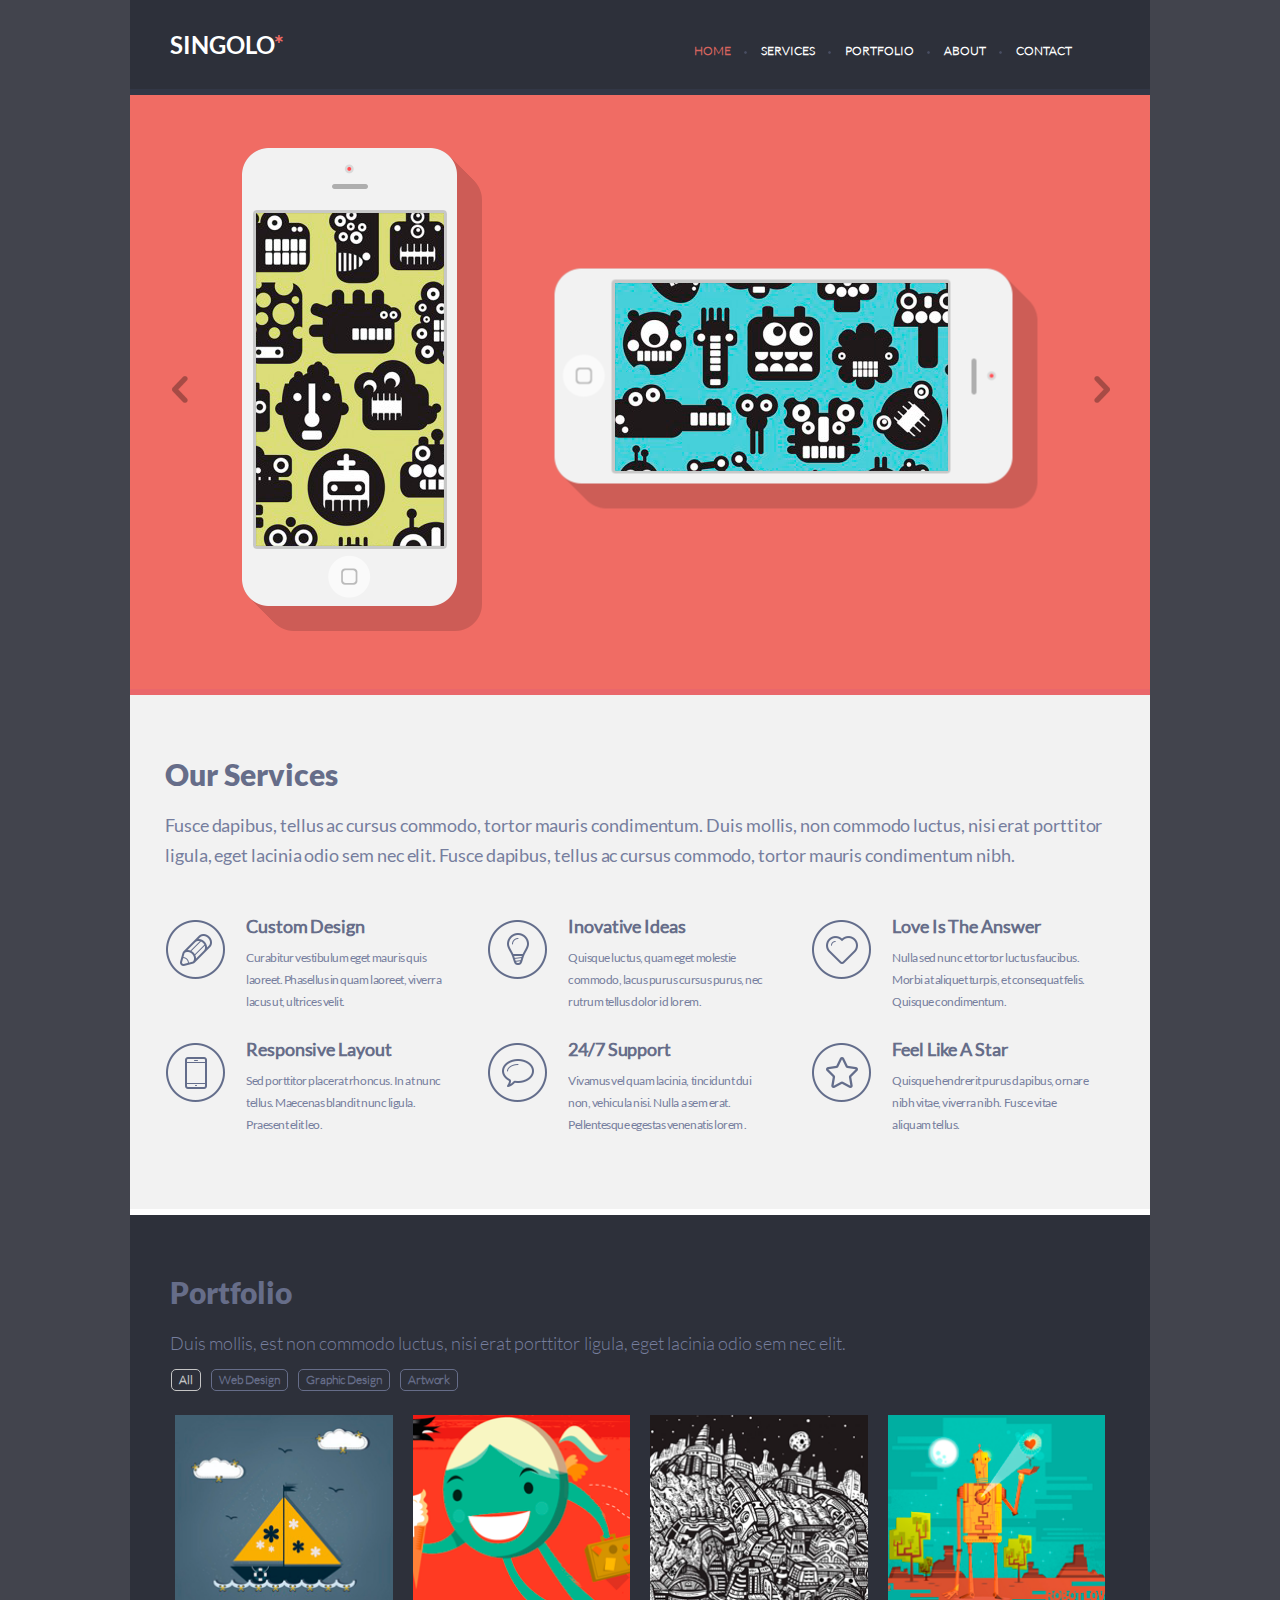
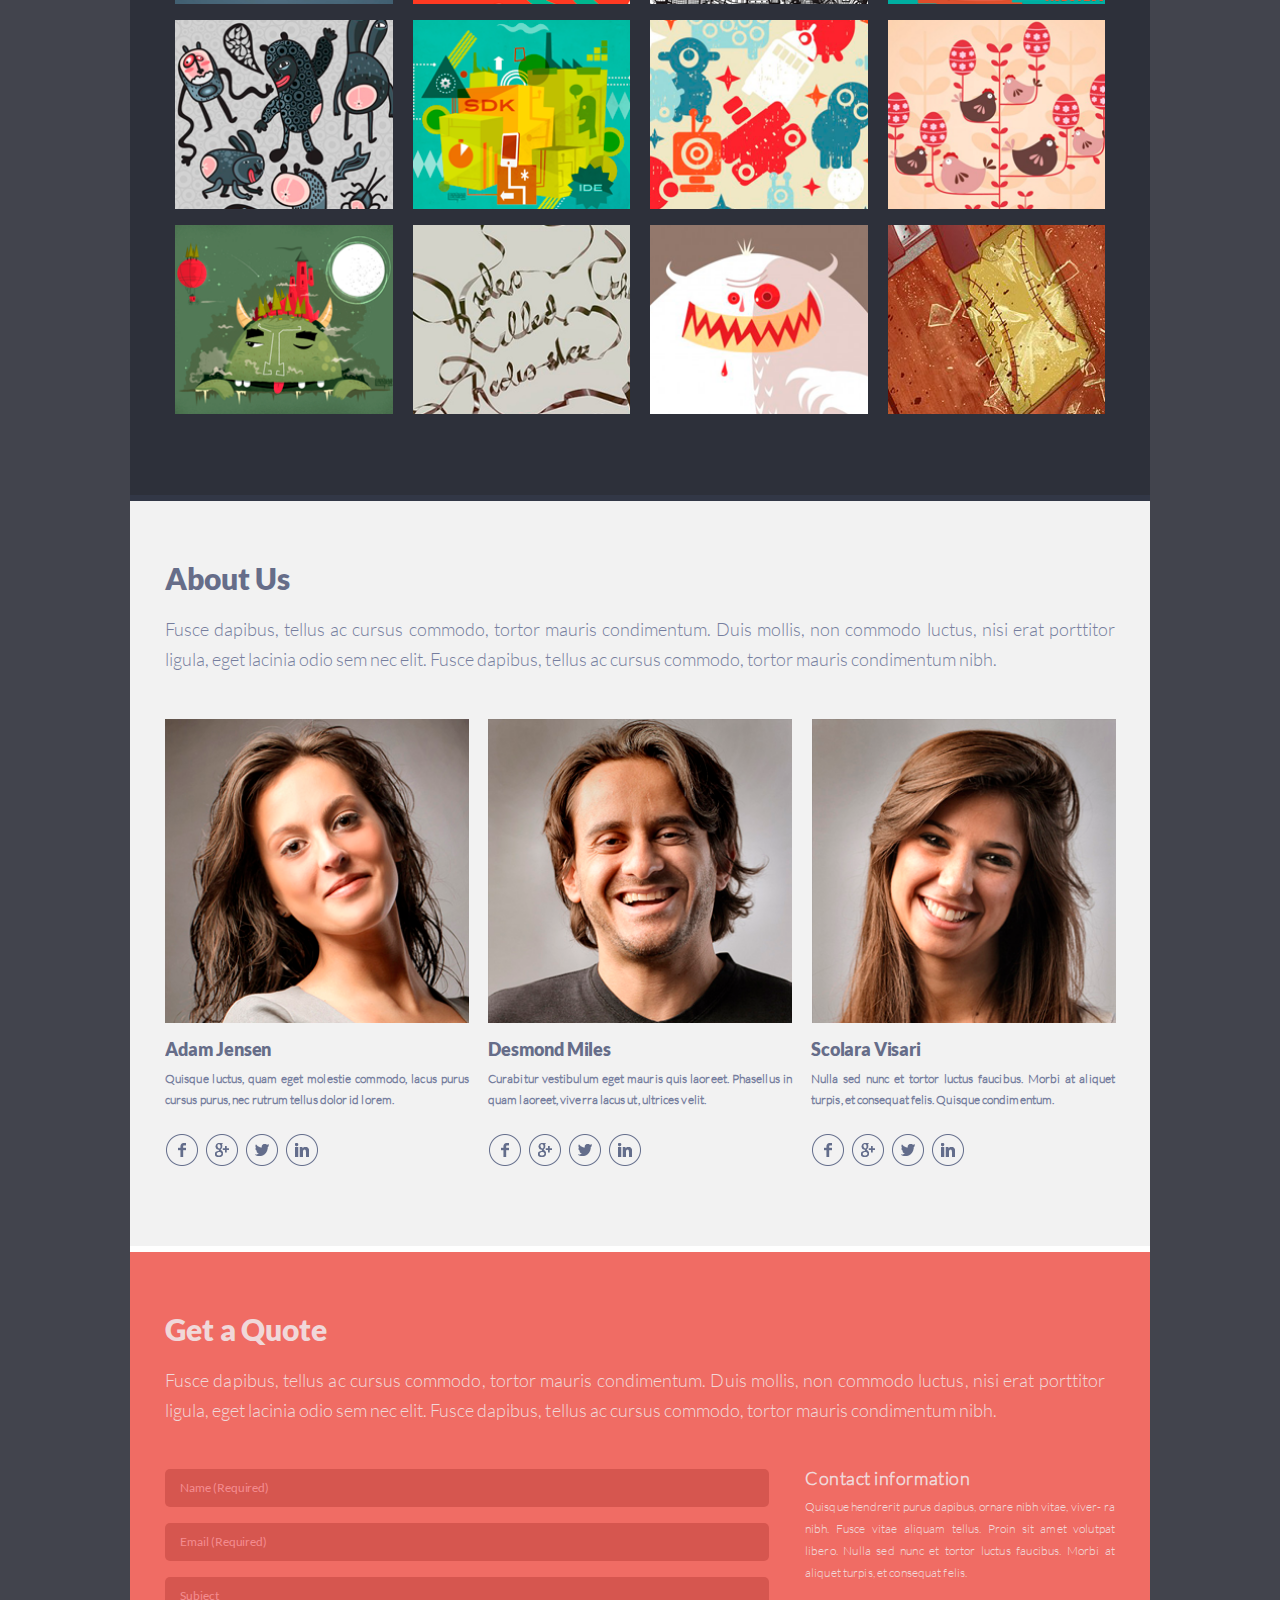
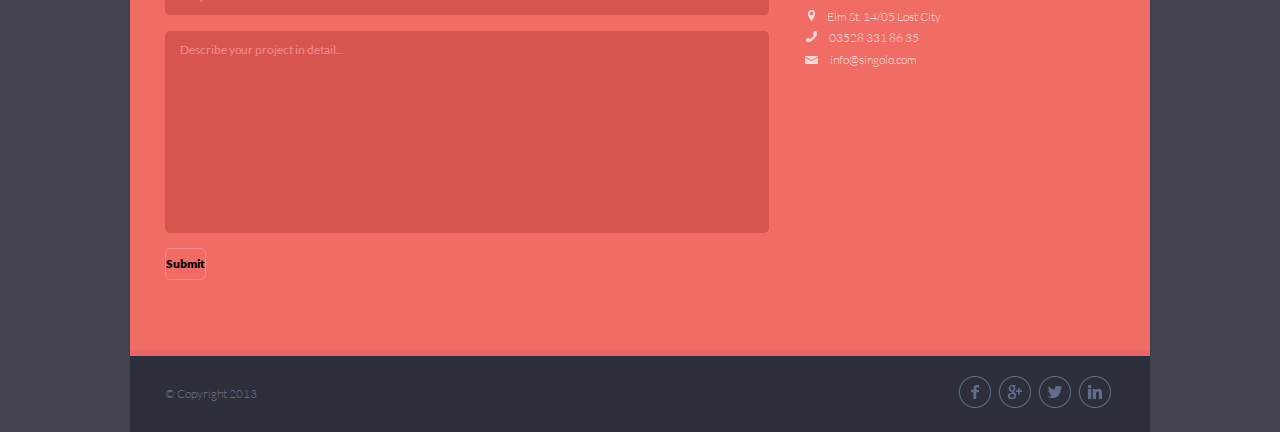
<file: index.html>
<!DOCTYPE html>
<html lang="en">

<head>
    <meta charset="UTF-8">
    <meta name="viewport" content="width=device-width, initial-scale=1.0">
    <link href="style.css" rel="stylesheet">
    <title>SINGOLO</title>
</head>
<!-- SINGOLO 1 -->

<body>
    <div id="home"></div>
    <div class="wrapper">
        <header class="header_first" id="myHeader">
            <div class="container">
                <div class="header_content_first">
                   
                    <div class="logo">
                        <h1>SINGOLO</h1>
                    </div>

                        <div class="menu" id="menu">
                            <ul>
                            <li><img class="ham" id="ham" src="assets/ham.svg" alt=""></li>
                            <li class="menu_element"><a class="point active" href="#home">HOME</a></li>
                            <li class="menu_element"><a class="point" href="#services">SERVICES</a></li>
                            <li class="menu_element"><a class="point" href="#portfolio">PORTFOLIO</a></li>
                            <li class="menu_element"><a class="point" href="#about">ABOUT</a></li>
                            <li class="menu_element"><a class="point" href="#contact">CONTACT</a></li>
                             </ul>
                        </div>
                </div>
            </div>
        </header>
        <div class="carousel">
            
            <img class="arrow_back" id="arrowLeft" src="assets/chev.png" alt="стрелка назад" width="16" height="27">
            <img class="arrow_forward" id="arrowRight" src="assets/chev.png" alt="стрелка вперед" width="16"
                height="27">
            <div class="items-container">
                <div class="item activ">
                    <img class="iphone_shadow_vertical" src="assets/shadow.png"
                        alt="тень от телефона лежащего вертикально" width="240" height="483">
                    <img class="iphone_container_vertical" id="vertical_phone" src="assets/iphone_vertical.png"
                        alt="телефон на боку" width="215" height="458">
                    <img class="iphone_image_vertical" id="vertical" src="assets/img_verical.png"
                        alt="картинка для вертикального положения телефона" width="188" height="333">
                    <img class="iphone_container_horizontal" id="horizontal_phone" src="assets/iphone_vertical.png"
                        alt="телефон на боку" width="215" height="458">
                    <img class="iphone_shadow_horizontal" src="assets/shadow.png"
                        alt="тень от телефона лежащего горизонтально" width="240" height="483">
                    <img class="iphone_image_horizontal" id="horizontal" src="assets/img_horizonal.png"
                        alt="картинка для горизонтального положения телефона" width="333" height="188">
                </div>
                <div class="item"><img src="assets/slider.jpg" alt="второй слайдер" max-width="1020" max-height="600"></div>
            </div>

        </div>
        
        <div class="Our_Services_block" >
            <div class="services"  >Our Services</div>
            <div class="services_info"  >Fusce dapibus, tellus ac cursus commodo, tortor mauris condimentum. Duis
                mollis, non commodo luctus, nisi erat porttitor ligula,
                eget lacinia odio sem nec elit. Fusce dapibus, tellus ac cursus commodo, tortor mauris condimentum
                nibh.
            </div>
            <div class="grid_table">
                <div class="design">
                    <div class="table_img"><img src="assets/pen.png" alt="Ручка"></div>
                    <div class="table_text">
                        <h2>Custom Design</h2>
                        <p>Curabitur vestibulum eget mauris quis laoreet. Phasellus in quam laoreet, viverra lacus
                            ut, ultrices velit.</p>
                    </div>
                </div>
                <div class="inovative">
                    <div class="table_img_center" ><img src="assets/bulb.png" alt="Лампа"></div>
                    <div class="table_text">
                        <h2>Inovative Ideas</h2>
                        <p>Quisque luctus, quam eget molestie commodo, lacus purus cursus purus, nec rutrum tellus
                            dolor id lorem.</p>
                    </div>
                </div>
                <div class="love">
                    <div class="table_img"><img src="assets/heart.png" alt="Сердце"></div>
                    <div class="table_text">
                        <h2>Love Is The Answer</h2>
                        <p>Nulla sed nunc et tortor luctus faucibus. Morbi at aliquet turpis, et consequat felis.
                            Quisque condimentum.</p>
                    </div>
                </div>
                <div class="responsive">
                    <div class="table_img"><img src="assets/phone.png" alt="Телефон"></div>
                    <div class="table_text">
                        <h2>Responsive Layout</h2>
                        <p>Sed porttitor placerat rhoncus. In at nunc tellus. Maecenas blandit nunc ligula. Praesent
                            elit leo.</p>
                    </div>
                </div>
                <div class="all_day">
                    <div class="table_img_center"><img src="assets/bubble.png" alt="Пузырь"></div>
                    <div class="table_text">
                        <h2 >24/7 Support</h2>
                        <p id="services">Vivamus vel quam lacinia, tincidunt dui non, vehicula nisi. Nulla a sem erat.
                            Pellentesque egestas venenatis lorem .</p>
                    </div>
                </div>
                <div class="feel">
                    <div class="table_img" ><img src="assets/star.png" alt="Звезда"></div>
                    <div class="table_text">
                        <h2>Feel Like A Star</h2>
                        <p>Quisque hendrerit purus dapibus, ornare nibh vitae, viverra nibh. Fusce vitae aliquam
                            tellus.</p>
                    </div>
                </div>
            </div>
            
        </div>
        <!-- SINGOLO 2 -->
        <div class="wrapper">
            <header class="header_second">
                <div class="container">
                    <div class="portfolio">
                        <h1 >Portfolio</h1>
                        <p>Duis mollis, est non commodo luctus, nisi erat porttitor ligula, eget lacinia odio sem
                            nec elit.</p>
                        <div class="buttons" id="buttons">
                            <span class="button_tag">All</span>
                            <span class="button_tag">Web Design</span>
                            <span class="button_tag">Graphic Design</span>
                            <span class="button_tag">Artwork</span>
                        </div><div id="portfolio" class="centered"></div>
                        <div class="grid_img_table" id="pictures">
                            <div class="grid_elem pic_1"><img class="image" src="assets/ship.png" alt="корабль"></div>
                            <div class="grid_elem pic_2" ><img class="image" src="assets/cute_girl.png"
                                    alt="милая девушка"></div>
                            <div class="grid_elem pic_3" ><img class="image" src="assets/city.png" alt="город"></div>
                            <div class="grid_elem pic_4"><img class="image" src="assets/robot.png" alt="робот"></div>
                            <div class="grid_elem pic_5"><img class="image" src="assets/butt_ons.png" alt="красненькие">
                            </div>
                            <div class="grid_elem pic_6" ><img class="image" src="assets/sdk.png" alt="сдк"></div>
                            <div class="grid_elem pic_7"><img class="image" src="assets/space.png" alt="космос"></div>
                            <div class="grid_elem pic_8" ><img class="image" src="assets/chiks.png" alt="куры"></div>
                            <div class="grid_elem pic_9" ><img class="image" src="assets/dino.png" alt="динозавр"></div>
                            <div class="grid_elem pic_10"><img class="image" src="assets/tape.png" alt="плёнка"></div>
                            <div class="grid_elem pic_11"><img class="image" src="assets/monster.png"
                                    alt="монстр брррр"></div>
                            <div class="grid_elem pic_12"><img class="image" src="assets/amp_meter.png"
                                    alt="какой то изм прибор">
                            </div>

                        </div>
                    </div>
                </div>
            </header>

            <div class="about_us" id="about">
                <div class="about_us_text">
                    <h2>About Us</h2>
                    <p>Fusce dapibus, tellus ac cursus commodo, tortor mauris condimentum. Duis mollis, non commodo
                        luctus, nisi erat porttitor ligula, eget lacinia odio sem nec elit. Fusce dapibus, tellus ac
                        cursus commodo, tortor mauris condimentum nibh.</p>
                    <div class="grid_faces_table">
                        <div class="grid_elem">
                            <div>
                                <img class="image" src="assets/Adam.png" alt="Жизнерадостная Адам">
                            </div>
                            <div>
                                <h3>Adam Jensen</h3>
                                <p>Quisque luctus, quam eget molestie commodo, lacus purus cursus purus, nec rutrum
                                    tellus dolor id lorem.</p>
                            </div>
                            <div class="social_img">
                                <img src="assets/facebook.png" alt="фейсбук">
                                <img src="assets/google.png" alt="гугл">
                                <img src="assets/twitter.png" alt="твиттер">
                                <img src="assets/linkedIn.png" alt="линкедин">
                            </div>
                        </div>
                        <div class="grid_elem">
                            <div class="photo_two">
                                <img class="image" src="assets/Desmond.png" alt="Обаятельный Десмонд">
                            </div>
                            <div>
                                <h3>Desmond Miles</h3>
                                <p>Curabitur vestibulum eget mauris quis laoreet. Phasellus in quam laoreet, viverra
                                    lacus ut, ultrices velit.</p>
                            </div>
                            <div class="social_img">
                                <img src="assets/facebook.png" alt="фейсбук">
                                <img src="assets/google.png" alt="гугл">
                                <img src="assets/twitter.png" alt="твиттер">
                                <img src="assets/linkedIn.png" alt="линкедин">
                            </div>
                        </div>
                        <div class="grid_elem">
                            <div class="photo">
                                <img class="image" src="assets/Scolara.png" alt="Сколара с трудным именем">
                            </div>
                            <div>
                                <h3>Scolara Visari</h3>
                                <p>Nulla sed nunc et tortor luctus faucibus. Morbi at aliquet turpis, et consequat
                                    felis. Quisque condimentum.</p>
                            </div>
                            <div class="social_img">
                                <img src="assets/facebook.png" alt="фейсбук">
                                <img src="assets/google.png" alt="гугл">
                                <img src="assets/twitter.png" alt="твиттер">
                                <img src="assets/linkedIn.png" alt="линкедин">
                            </div>
                        </div>
                    </div>
                </div>
            </div>

        </div>
        <!-- SINGOLO 3 -->
        <div class="container_third">
            <div class="Get_a_Quote ">
                <div class="upper_quote">
                    <h1>Get a Quote</h1>
                    <p>Fusce dapibus, tellus ac cursus commodo, tortor mauris condimentum. Duis mollis, non
                        commodo luctus,
                        nisi erat porttitor ligula, eget lacinia odio sem nec elit. Fusce dapibus, tellus ac
                        cursus commodo,
                        tortor mauris condimentum nibh.</p>
                </div>
                <div class="quote_wrap">
                    <div class="quote">
                        <form id="quote_form">
                            <input type="text" placeholder="Name (Required)" name="author" id="author"
                                pattern="[a-zA-Z]+" required size="25" />
                            <input type="email" placeholder="Email (Required)" name="email" id="email" size="25" />

                            <input type="text" placeholder="Subject" name="subject" id="subject" size="25" />

                            <textarea rows="10" cols="45" placeholder="Describe your project in detail..."
                                id="text_area" name="textarea"></textarea>
                            <input type="submit" value="Submit" id="submit">
                        </form>
                    </div>
                    <div class="contact_info">
                        <h2>Contact information</h2>
                        <p>Quisque hendrerit purus dapibus, ornare nibh vitae, viver- ra nibh. Fusce vitae
                            aliquam tellus. Proin sit amet volutpat libero. Nulla sed nunc et tortor luctus
                            faucibus. Morbi at aliquet turpis, et consequat felis.</p>
                        <ul class="contact_data">
                            <li class="place" id="contact"><span>Elm St. 14/05 Lost City</span></li>
                            <li class="phone"><a href="tel:035283318635">03528 331 86 35</a></li>
                            <li class="mail"><a href="mailto:info@singolo.com">info@singolo.com</a></li>
                        </ul>
                    </div>
                    <div id="message-block" class="hidden">
                        <div id="message" class="hidden">
                            <p>Text: <span id="result"></span></p>
                            <br>
                            <button id='close-btn'>OK</button>
                        </div>
                    </div>
                </div>


            </div>
            <footer class="footer">
                <div class="copy">
                    <p> &copy; Copyright 2013</p>
                </div>

                <div class="social_img_footer">
                    <img src="assets/facebook.png" alt="фейсбук">
                    <img src="assets/google.png" alt="гугл">
                    <img src="assets/twitter.png" alt="твиттер">
                    <img src="assets/linkedIn.png" alt="линкедин">
                </div>
            </footer>

        </div>
        <script defer src="script.js"></script>
        <script defer src="menu.js"></script>
</body>

</html>
</file>
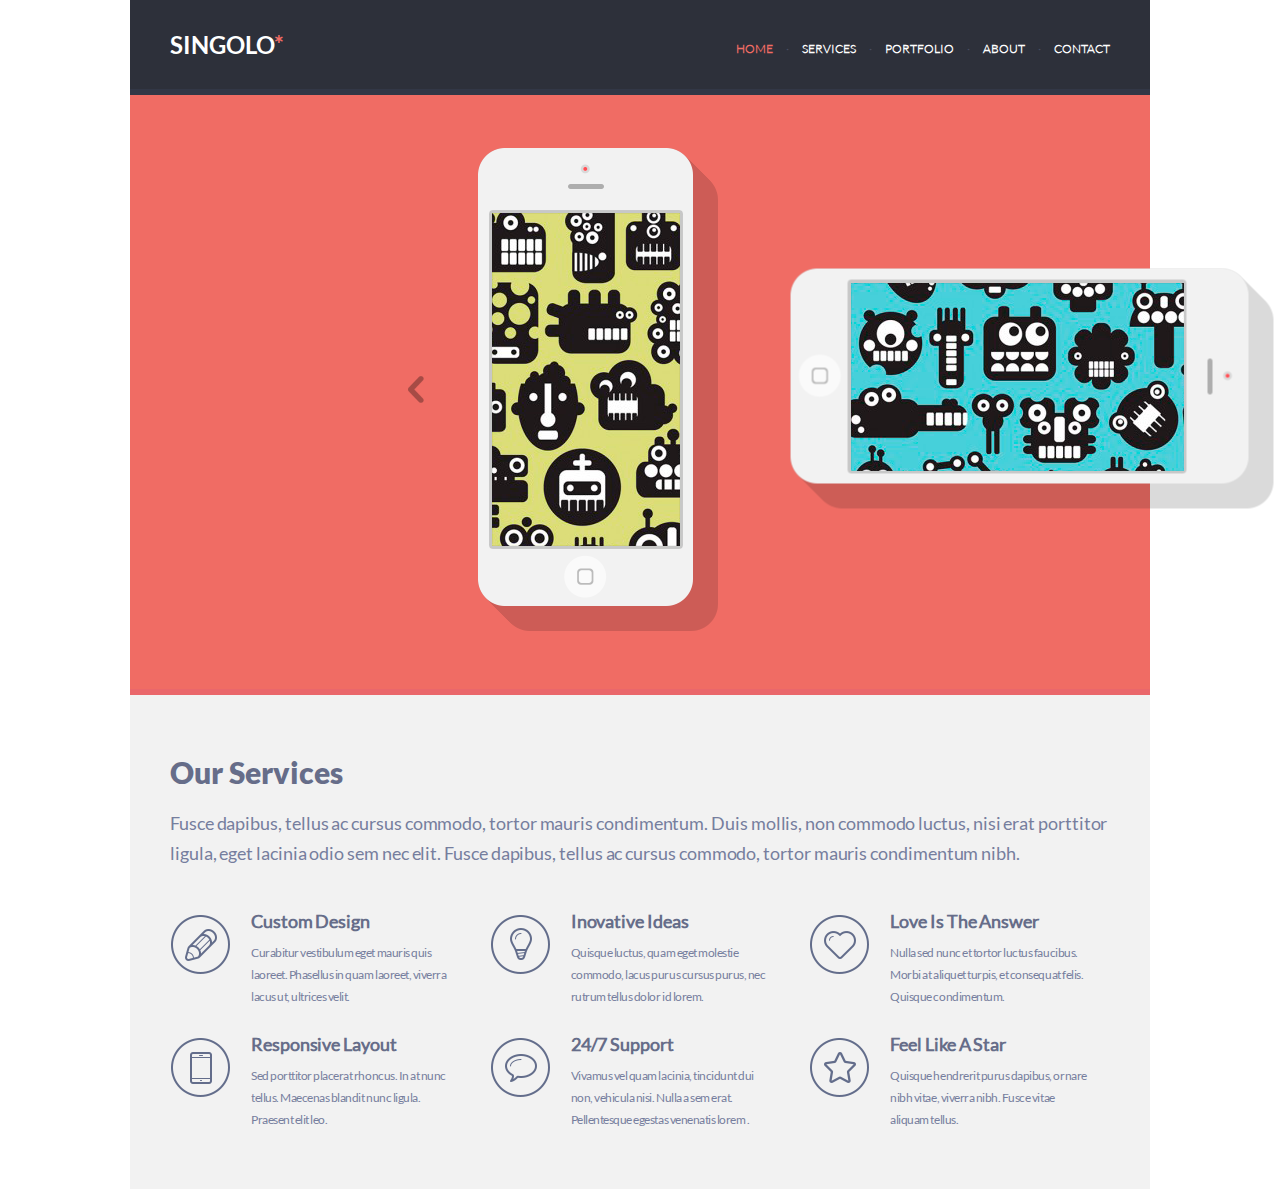
<file: singolo1.html>
<!DOCTYPE html>
<html lang="en">
<head>
    <meta charset="UTF-8">
    <meta name="viewport" content="width=device-width, initial-scale=1.0">
    <link href="singolo1.css" rel="stylesheet">
    <title>Document</title>
   </head>
<body><div class="wrapper">
    <header class="header">
        <div class="container">
            <div class="header_content">
                <div class="logo"><h1>SINGOLO</h1></div>
               
                    <ul class="inline_table_menu"> 
                    <li class="menu_element">HOME</li>
                    <li class="divider">·</li>
                    <li class="menu_element">SERVICES</li>
                    <li class="divider">·</li>
                    <li class="menu_element">PORTFOLIO</li>
                    <li class="divider">·</li>
                    <li class="menu_element">ABOUT</li>
                    <li class="divider">·</li>
                    <li class="menu_element">CONTACT</li>
                </ul>
            </div>
        </div>
    </header>
    <div class="slider_block"> 
        <img class="arrow_back" src="assets/chev.png" alt="стрелка назад" width="16" height="27">
        <img class="iphone_shadow_vertical" src="assets/shadow.png" alt="тень от телефона лежащего вертикально" width="240" height="483">
        <img class="iphone_container_vertical" src="assets/iphone_vertical.png" alt="телефон на боку" width="215" height="458">
        <img class="iphone_image_vertical" src="assets/img_verical.png" alt="картинка для вертикального положения телефона" width="188" height="333">
        <img class="iphone_container_horizontal" src="assets/iphone_vertical.png" alt="телефон на боку" width="215" height="458">
        <img class="iphone_shadow_horizontal" src="assets/shadow.png" alt="тень от телефона лежащего горизонтально" width="240" height="483">
        <img class="iphone_image_horizontal" src="assets/img_horizonal.png" alt="картинка для горизонтального положения телефона" width="333" height="188">
        <img class="arrow_forward" src="assets/chev.png" alt="стрелка вперед" width="16" height="27">
    </div>
    <div class="Our_Services_block">    
        <div class="services_container"> 
             <div class="services">Our Services</div>
             <div class="services_info">Fusce dapibus, tellus ac cursus commodo, tortor mauris condimentum. Duis mollis, non commodo luctus, nisi erat porttitor ligula, 
                 eget lacinia odio sem nec elit. Fusce dapibus, tellus ac cursus commodo, tortor mauris condimentum nibh.
            </div>
             <div class="grid_table"> 
                 <div class="design">
                   <div class="table_img"><img src="assets/pen.png" alt="карандаш"></div>   
                     <div class="table_text"> <h2>Custom Design</h2>
                    <p>Curabitur vestibulum eget mauris quis laoreet. Phasellus in quam laoreet, viverra lacus ut, ultrices velit.</p></div>
                 </div>  
                 <div class="inovative">   
                      <div class="table_img"><img src="assets/bulb.png" alt="карандаш"></div>   
                        <div class="table_text"> <h2>Inovative Ideas</h2>
                            <p>Quisque luctus, quam eget molestie commodo, lacus purus cursus purus, nec rutrum tellus dolor id lorem.</p></div>
                </div> 
                 <div class="love"><div class="table_img"><img src="assets/heart.png" alt="карандаш"></div>   
                    <div class="table_text"> <h2>Love Is The Answer</h2>
                    <p>Nulla sed nunc et tortor luctus faucibus. Morbi at aliquet turpis, et consequat felis. Quisque condimentum.</p></div>
               </div> 
                 <div class="responsive"><div class="table_img"><img src="assets/phone.png" alt="карандаш"></div>   
                        <div class="table_text"> <h2>Responsive Layout</h2>
                        <p>Sed porttitor placerat rhoncus. In at nunc tellus. Maecenas blandit nunc ligula. Praesent elit leo.</p></div>
                </div>         
                 <div class="all_day"><div class="table_img"><img src="assets/bubble.png" alt="карандаш"></div>   
                         <div class="table_text"> <h2>24/7 Support</h2>
                         <p>Vivamus vel quam lacinia, tincidunt dui non, vehicula nisi. Nulla a sem erat. Pellentesque egestas venenatis lorem .</p></div>
                </div> 
                 <div class="feel"><div class="table_img"><img src="assets/star.png" alt="карандаш"></div>   
                            <div class="table_text"> <h2>Feel Like A Star</h2>
                             <p>Quisque hendrerit purus dapibus, ornare nibh vitae, viverra nibh. Fusce vitae aliquam tellus.</p></div>
                            </div> 





             </div>
        </div>
    </div>  
    <footer>
                    
    </footer>
</div> 
</body>
</html>
</file>
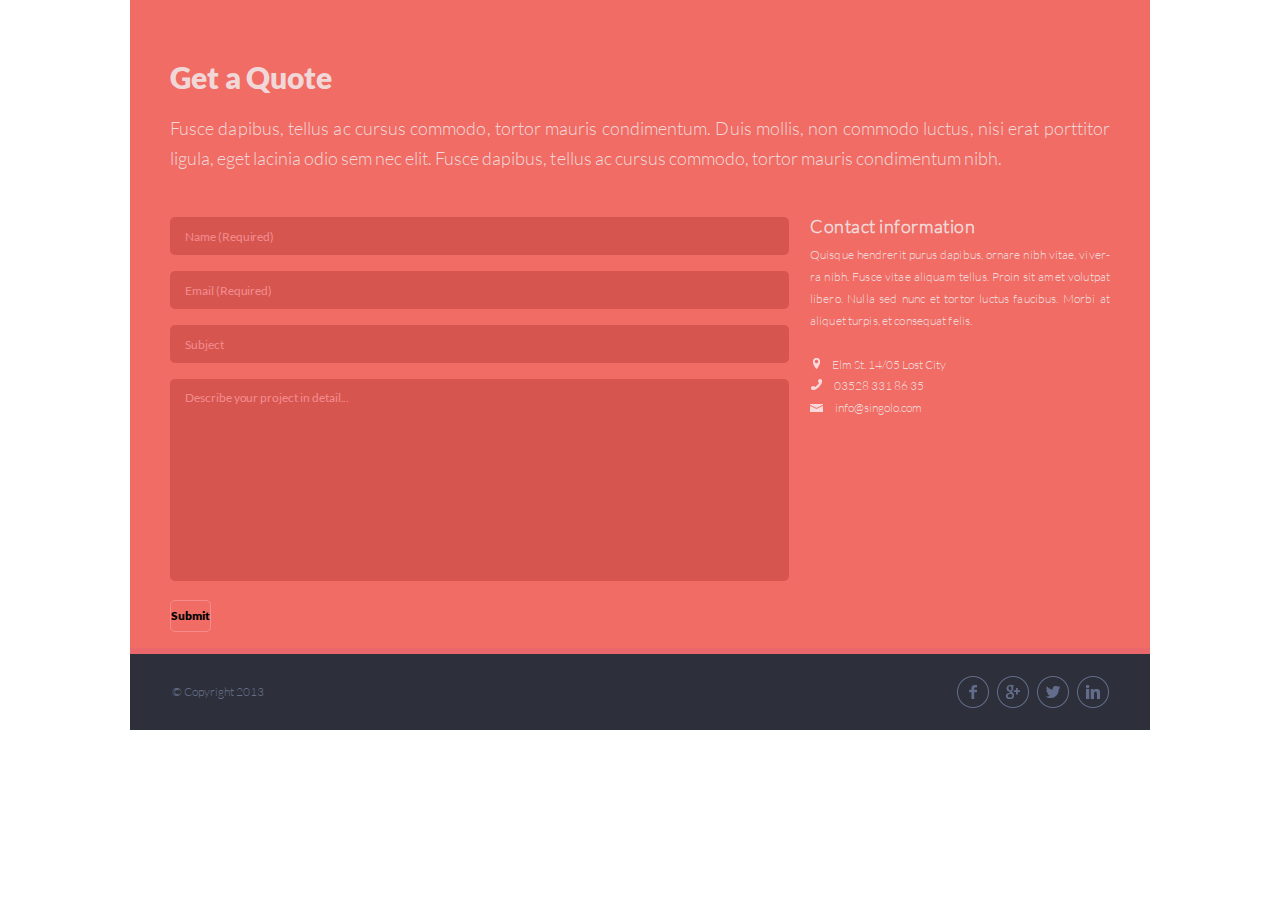
<file: singolo3.html>
<!DOCTYPE html>
<html lang="en">
<head>
    <meta charset="UTF-8">
    <meta name="viewport" content="width=device-width, initial-scale=1.0">
    <link href="singolo3.css" rel="stylesheet">
    <title>Document</title>
</head>
<body>
<div class="container">
    <div class="wrapper">
        <div class="Get_a_Quote">   
            <div class="upper_quote">
                <h1>Get a Quote</h1> 
                <p>Fusce dapibus, tellus ac cursus commodo, tortor mauris condimentum. Duis mollis, non commodo luctus, 
                 nisi erat porttitor ligula, eget lacinia odio sem nec elit. Fusce dapibus, tellus ac cursus commodo,
               tortor mauris condimentum nibh.</p>
            </div> 
        <div class="quote_wrap">
            <div class="quote">
                <form id="quote_form">
                    <p><input type="text" placeholder="Name (Required)" name="author" id="author" pattern="[a-zA-Z]+" required size="25" /></p>
                    <p> <input type="email" placeholder="Email (Required)" name="email" id="email"   size="25" /></p>
                    <p> <input type="text" placeholder="Subject" name="subject" id="subject"  size="25" /></p>
                    <p><textarea rows="10" cols="45" placeholder="Describe your project in detail..." id="text_area" name="textarea"></textarea></p>
                    <p><input type="submit" value="Submit" id="submit"></p>
                </form>
            </div>
            <div class="contact_info">
                <h2>Contact information</h2>
                <p>Quisque hendrerit purus dapibus, ornare nibh vitae, viver- ra nibh. Fusce vitae aliquam tellus. Proin sit amet volutpat libero. Nulla sed nunc et tortor luctus faucibus. Morbi at aliquet turpis, et consequat felis.</p>
                <ul class="contact_data">
                    <li class="place"><span>Elm St. 14/05 Lost City</span></li>
                    <li class="phone"><a href="tel:035283318635">03528 331 86 35</a></li> 
                    <li class="mail"><a href="mailto:info@singolo.com">info@singolo.com</a></li> 
                </ul>
            </div> 
        </div>   
        </div>
        
    </div>
    <footer class="footer">
        <div class="copy">
          <p> &copy; Copyright 2013</p> 
        </div>
    
        <div class="social_img_footer">
            <img src="assets/facebook.png" alt="фейсбук"> 
            <img src="assets/google.png" alt="гугл">
            <img src="assets/twitter.png" alt="твиттер">
            <img src="assets/linkedIn.png" alt="линкедин">
        </div>
    </footer>

</div>
</body>
</html>
</file>
<file: style.css>
@import url(./fonts.css);
/* SINGOLO 1 */
* {
  margin: 0;
  padding: 0;
  outline: none;
}
body {
  margin: 0;

  background-color: rgb(45, 48, 58, 0.9);
}
.wrapper {
  max-width: 1020px;
  margin: 0 auto;
}

.container {
  padding: 0 35px;
  max-width: 940px;
  margin: 0 auto;
}

.header_first {
  background-color: #2d303a;
  border-bottom: #323746 6px solid;
}

.header_content_first {
  align-items: center;
  display: flex;
  justify-content: space-between;
  height: 89px;
}
a {
  text-decoration: none;
  color: inherit;
  outline: 0;
}

.menu {
  align-items: center;
  display: flex;
  justify-content: space-between;
  list-style: none;
  color: #ffffff;
  padding: 0;
  margin-top: 8px;
  font-family: "LatoLight";
  font-size: 12px;
  font-weight: 700;
}
.menu {
  padding-right: 38px;
  padding-top: 3px;
}

.menu ul {
  display: flex;
  justify-content: flex-end;
}

.menu li {
  list-style-type: none;
}

.menu li a {
  font-size: 12px;
  text-decoration: none;
}

li:nth-child(2) .point::before {
  display: none;
}

#menu a.active {
  color: rgb(214, 100, 94);
  cursor: default;
}

#menu a:not(.active):hover {
  cursor: pointer;
  color: rgb(214, 100, 94);
  transition: all 0.2s ease-in-out;
}

.point {
  margin-left: 13px;

  color: #ffffff;
}

.point::before {
  display: inline-block;
  width: 1px;
  height: 1px;
  margin: 0 14px 1px 0px;

  background-color: #494e62;

  border: 1px solid #494e62;
  border-radius: 50%;
  content: "";
}

.logo h1 {
  font-size: 24px;
  margin-top: 0px;
  margin-bottom: 0px;
  line-height: 6px;
  color: #ffffff;
  font-family: "LatoBold";
  font-weight: 700;
  text-align: left;
}
.logo h1:last-of-type:after {
  content: "*";
  color: #f06c64;
}

.carousel {
  overflow: hidden;
  max-width: 1020px;
  height: 594px;
  background-color: #f06c64;
  border-bottom: #ea676b 6px solid;
}
.arrow_back {
  margin-left: 42px;
  margin-top: 281px;
}
.arrow_forward {
  transform: scale(-1, 1);
  margin-left: 964px;
  margin-top: 281px;
}
.arrow_back,
.arrow_forward {
  z-index: 7;
  opacity: 0.3;
  cursor: pointer;
}
.arrow_back:active,
.arrow_forward:active {
  opacity: 1;
}

.iphone_shadow_vertical,
.iphone_container_vertical,
.iphone_image_vertical,
.iphone_container_horizontal,
.iphone_shadow_horizontal,
.iphone_image_horizontal,
.arrow_back,
.arrow_forward {
  position: absolute;
}
.iphone_container_vertical,
.iphone_shadow_vertical {
  margin-left: 112px;
  margin-top: 53px;
}
.iphone_image_vertical {
  margin-left: 125px;
  margin-top: 117px;
  border: #c7c8c7 1px solid;
}
.iphone_shadow_vertical,
.iphone_shadow_horizontal {
  z-index: 2;
}
.iphone_container_vertical,
.iphone_container_horizontal {
  z-index: 3;
}
.iphone_image_vertical,
.iphone_image_horizontal {
  z-index: 4;
}
.iphone_container_horizontal,
.iphone_shadow_horizontal {
  margin-left: 546px;
  margin-top: 52px;
}
.iphone_container_horizontal {
  transform: rotate(90deg);
}
.iphone_shadow_horizontal {
  transform: scale(1, -1) rotate(90deg);
}
.iphone_image_horizontal {
  margin-left: 484px;
  margin-top: 187px;
  border: #c7c8c7 1px solid;
}

.Our_Services_block {
  padding: 70px 35px;
  background-color: #f2f2f2;
  border-bottom: #ffffff 6px solid;
}
.services {
  font-size: 30px;
  line-height: 18px;
  color: #666d89;
  font-family: "LatoBlack";
  font-weight: 900;
  text-align: left;
}
.services_info {
  margin-top: 27px;
  font-size: 18px;

  line-height: 30px;
  color: #767e9e;
  font-size: 18px;
  font-family: "LatoRegular";
  letter-spacing: -0.004em;
  line-height: 30px;

  text-align: left;
}
.centered {
  z-index: 50;
  margin: auto;
  top: 1600px;
  position: absolute;
}
/* Grid */

.design {
  grid-area: a;
}
.inovative {
  grid-area: b;
}
.love {
  grid-area: c;
}
.responsive {
  grid-area: d;
}
.all_day {
  grid-area: e;
}
.feel {
  grid-area: f;
}

.design,
.inovative,
.love,
.responsive,
.all_day,
.feel {
  display: inline-flex;
  margin-bottom: 3px;
  margin-right: 20px;
}
.table_img {
  margin-left: 1px;
  margin-top: 5px;
}
.table_img_center {
  margin-left: 0px;
  margin-top: 5px;
}
.table_text {
  margin-left: 21px;
}
.table_text h2 {
  margin-bottom: 0px;
  font-size: 18px;
  font-family: "LatoRegular";
  color: #666d89;
  letter-spacing: -0.004em;
  overflow: hidden;
}
.table_text p {
  margin-top: 10px;
  letter-spacing: -0.04em;
  font-size: 12px;
  line-height: 22px;
  color: #767e9e;
  font-family: "LatoRegular";
  font-weight: 400;
  text-align: left;
  overflow: hidden;
}
.grid_table {
  margin-top: 45px;
  display: grid;
  grid-template-columns: 1fr 1fr 1fr;
  grid-template-areas:
    "a b c"
    "d e f";
  grid-column-gap: 19px;
  grid-row-gap: 22px;
}

/* SINGOLO2 */

.header_second {
  padding: 70px 0;
  background-color: #2d303a;
  border-bottom: #323746 6px solid;
}

.portfolio h1 {
  font-size: 30px;
  letter-spacing: -0.004em;
  line-height: 14px;
  color: #666d89;
  font-family: "LatoBlack";
  font-weight: 900;
  text-align: left;
}

.portfolio p {
  font-size: 18px;
  margin-top: 33px;
  margin-bottom: 0px;
  letter-spacing: +0.0005em;
  color: #767e9e;
  font-family: "LatoLight";
  font-weight: 300;
  text-align: left;
}
.buttons {
  margin-top: 15px;
  margin-left: 1px;
  user-select: none;
}
#ham {
  display: none;
}
.button_tag:first-child {
  border: 1px solid #c5c5c5;
  color: #c5c5c5;
}
.button_tag {
  font-size: 12px;
  line-height: 22px;
  border: 1px solid #666d89;
  color: #666d89;
  border-radius: 5px;
  padding: 2px 7px;
  padding-bottom: 3px;

  font-family: "LatoLight";
  font-weight: 900;
  margin-right: 6px;
  cursor: pointer;
  letter-spacing: -0.005rem;
  transition: all 0.1s linear;
}
.button_tag:hover {
  transition: 1s;
  border: 1px solid #a9ee08;
  color: #d42e8a;
}
.about_us {
  padding: 70px 35px;
  background-color: #f2f2f2;
  border-bottom: #ffffff 6px solid;
}

.about_us_text h2 {
  font-size: 30px;
  letter-spacing: -0.004em;
  line-height: 14px;
  color: #666d89;
  font-family: "LatoBlack";
  font-weight: 900;
  text-align: left;
}

.about_us_text p {
  font-size: 18px;
  line-height: 30px;
  margin-top: 29px;
  margin-bottom: 0px;
  letter-spacing: +0.0005em;
  color: #767e9e;
  font-family: "LatoLight";
  font-weight: 300;
  text-align: justify;
}
/* Grid */

.grid_img_table {
  padding-top: 5px;
  padding-right: 5px;
  padding-left: 5px;
  padding-bottom: 5px;

  margin-top: 19px;
  display: grid;
  grid-template-columns: 1fr 1fr 1fr 1fr;

  grid-template-areas:
    "a b c d"
    "e f g h"
    "h i j k";
  grid-column-gap: 20px;
  grid-row-gap: 10px;
  overflow: hidden;
}
.grid_elem {
  margin-bottom: 6px;
}

.grid_faces_table {
  margin-top: 45px;
  display: grid;
  grid-template-columns: 1fr 1fr 1fr;
  grid-template-areas: "a b c ";
  grid-column-gap: 2%;
  grid-row-gap: 10px;
}
.grid_elem {
  margin-bottom: 6px;
}
.grid_elem h3 {
  white-space: nowrap;
  overflow: hidden;
  font-size: 18px;
  font-family: "LatoBlack";
  color: rgb(102, 109, 137);

  letter-spacing: -0.009em;
  margin-top: 11px;
}

.grid_elem p {
  text-align: justify;
  font-size: 12px;
  font-family: "LatoLight";
  letter-spacing: +0.007em;
  font-weight: 900;
  margin-top: 8px;
  line-height: 21px;
}
.social_img {
  user-select: none;
  padding-left: 1px;
  margin-top: 24px;
}

.social_img img {
  padding-right: 4px;
}
.social_img img:hover {
  cursor: pointer;
  transform: scale(1.2);
  transition: 1s;
}
.photo img {
  padding-left: 1px;
}
.photo_two img {
  padding-right: 1px;
}

/* SINGOLO 3 */
.container_third {
  max-width: 1020px;
  margin: 0 auto;
  display: block;
}
.Get_a_Quote {
  padding: 70px 35px;
  max-width: 1020px;
  background-color: #f06c64;
  border-bottom: #ea676b 6px solid;
}

.upper_quote h1 {
  font-size: 30px;
  letter-spacing: -0.004em;
  margin-bottom: 0px;
  line-height: 14px;
  color: #f0d8d9;
  font-family: "LatoBlack";
  font-weight: 900;
  text-align: left;
}

.upper_quote p {
  line-height: 30px;
  font-size: 18px;
  margin-top: 29px;

  letter-spacing: +0.0005em;
  color: #f0d8d9;
  font-family: "LatoLight";
  font-weight: 300;
  text-align: justify;
}

.upper_quote {
  max-width: 940px;
}
.quote_wrap {
  display: inline-flex;
}

#quote_form {
  margin-top: 44px;
  min-width: 620px;
}
#author,
#email,
#subject,
#text_area {
  border: 0px solid #f06c64;
  height: 38px;
  min-width: 95%;
  border-radius: 5px;
  display: block;
  background-color: #d6564f;
  padding-left: 15px;
  line-height: 30px;
  font-size: 12px;
  letter-spacing: -0.004em;
  font-family: "LatoRegular";
  font-weight: 300;
}

#email,
#subject,
#text_area {
  margin-top: 16px;
}

#text_area {
  min-height: 198px;
  padding-top: 4px;
  color: #f48c8f;
  resize: none;
}
input::-webkit-input-placeholder {
  color: #f48c8f;
}
textarea::-webkit-input-placeholder {
  color: #f48c8f;
}

.contact_info {
  margin-top: 38px;
  margin-left: 20px;
}
.contact_info h2 {
  line-height: 30px;
  font-size: 18px;
  letter-spacing: +0.03em;
  color: #f0d8d9;
  font-family: "LatoLight";
  font-weight: 900;
  text-align: justify;
}
.contact_info p {
  word-wrap: break-word;
  letter-spacing: +0.01em;
  line-height: 24px;
  font-size: 12px;
  margin-top: 3px;
  line-height: 22px;
  color: #f0d8d9;
  font-family: "LatoLight";
  font-weight: 300;
  text-align: justify;
}
.contact_data {
  margin-left: 18px;
  font-size: 12px;
  line-height: 22px;
  color: #f0d8d9;
  font-family: "LatoLight";
  font-weight: 400;
  text-align: justify;
  margin-top: 21px;
}
.contact_data .place {
  list-style-image: url("./assets/location.png");
  margin-left: -1px;
  padding-top: 1px;
}
.contact_data .phone {
  list-style-image: url("./assets/phone_little.png");
  margin-left: 1px;
  margin-top: -1px;
}
.contact-data span,
.contact-data a {
  padding-left: 5px;
  letter-spacing: 0.04em;
  text-decoration: none;
  color: #f0d8d9;
}

.contact_data .mail {
  list-style-image: url("./assets/mail.png");
  margin-left: 2px;
}
.contact_data span,
.contact_data a {
  padding-left: 5px;
  letter-spacing: -0.0005em;
  text-decoration: none;
  color: #f0d8d9;
}
.footer {
  display: flex;
  padding: 0 35px;
  justify-content: space-between;
  align-items: center;
  min-height: 76px;
  background-color: #2d303a;
  max-width: 1020px;
}
.copy {
  font-size: 12px;
  line-height: 6px;
  color: #666d89;
  font-family: "LatoLight";
  font-weight: 400;
}
.social_img_footer {
  text-align: right;
}
.social_img_footer img {
  padding-right: 4px;
}
.social_img_footer img:hover {
  cursor: pointer;
  transform: scale(1.2);
  transition: 1s;
}
#submit {
  border-radius: 5px;
  background-color: transparent;
  border: 1px solid #f48c8f;
  font-size: 12px;
  line-height: 30px;
  color: #000000;
  font-family: "LatoBlack";
  font-weight: 400;
  text-align: center;
  margin-top: 15px;
}

#submit:hover {
  cursor: pointer;
  outline: 0;
}

.sticky {
  position: sticky;

  z-index: 5;
  top: 0;
}
#buttons {
  max-width: 300px;
}
#buttons span.active {
  color: rgb(43, 240, 3);
  cursor: default;
}
#pictures img.active {
  border: 5px #f06c64 solid;
  cursor: default;
  margin: -5px;
}

#message-block {
  z-index: 8;
  position: absolute;
  max-width: 100vw;
  height: 100vh;
  top: 0;
  left: 0;
  background: #0008;
}

#message-block.hidden {
  display: none;
}

#message {
  position: absolute;
  top: 50%;
  left: 50%;
  border: 2px solid black;
  text-align: center;
}

.items-container {
  position: relative;
  max-width: 100%;
}

.item {
  display: none;
  position: relative;
  animation: 1s ease-in-out;
  margin: 0 auto;
}

.activ,
.next {
  display: block;
}

.next {
  position: absolute;
  top: 0;
  max-width: 100%;
}

.to-left {
  animation-name: left;
}

.from-right {
  animation-name: right;
}

.to-right {
  animation-name: right;
  animation-direction: reverse;
}

.from-left {
  animation-name: left;
  animation-direction: reverse;
}

@keyframes left {
  from {
    left: 0;
  }
  to {
    left: -100%;
  }
}

@keyframes right {
  from {
    left: 100%;
  }
  to {
    left: 0;
  }
}

.image {
  object-fit: cover;
  width: 100%;
  min-height: 100%;
}
@media (max-width: 1020px) {
  .Our_Services_block {
    max-width: 1020px;
    height: fit-content;
  }
  .services_container {
    max-width: 1020px;
  }

  .header_second {
    max-width: 1020px;
    height: max-content;
  }

  .header_content {
    max-width: 1020px;
    height: max-content;
    margin-left: 25px;
  }
}

@media (max-width: 768px) {
  .carousel {
    zoom: 0.755;
  }
  .Our_Services_block {
    max-width: 768px;
    height: fit-content;
  }
  .services_container {
    max-width: 720px;
  }
  .grid_table {
    display: grid;
    grid-template-columns: 1fr 1fr;
    grid-template-areas:
      "a b"
      "c d"
      "e f";
  }

  .header_second {
    max-width: 768px;
    height: max-content;
  }
  .burger_menu {
    display: none;
  }
  .header_content {
    max-width: 720px;
    height: max-content;
    margin-left: 25px;
  }

  .grid_img_table {
    height: max-content;
    display: grid;
    grid-template-columns: 1fr 1fr 1fr;
    grid-template-areas:
      "a b c "
      "d e f "
      "g h i "
      "j k l ";
  }

  #quote_form {
    min-width: 420px;
  }
  .arrow_back,
  .arrow_forward {
    width: 20px;
    height: 40px;
  }
}
@media (max-width: 375px) {
  .carousel {
    zoom: 0.37;
  }
  .Our_Services_block {
    max-width: 375px;
    height: fit-content;
  }
  .services_container {
    max-width: 375px;
  }
  .grid_table {
    display: grid;
    grid-template-columns: 1fr;
    grid-template-areas:
      "a"
      "b"
      "c"
      "d"
      "e"
      "f";
  }
  .header_second {
    max-width: 375px;
    height: max-content;
    padding-bottom: 0px;
  }
  .portfolio {
    max-height: 750px;
  }
  .header_content {
    max-width: 375px;
    height: max-content;
    margin-left: 25px;
  }

  .grid_img_table {
    height: max-content;
    display: grid;
    grid-template-columns: 1fr 1fr;
    grid-auto-rows: 1fr 1fr;
    grid-template-areas:
      "a b "
      "c d "
      "e f"
      "g h"
      "i j";
  }
  .grid_img_table > :nth-child(n + 9) {
    display: none;
  }

  .grid_faces_table {
    grid-template-columns: 1fr;
    grid-template-areas:
      "a"
      "b"
      "c";
  }

  #quote_form {
    min-width: 75px;
  }
  .quote_wrap {
    display: block;
  }
  .copy {
    display: none;
  }
  .footer {
    justify-content: center;
    align-items: center;
  }
  .social_img_footer {
    justify-content: center;
  }

  #submit {
    min-width: 305px;
  }
  .menu {
    z-index: 10;
    padding-right: 0px;
    padding-top: 0px;
    left: 0;
    top: 0;
    position: fixed;
  }
  .menu ul {
    justify-content: normal;
    display: block;
  }
  .menu ul li:not(:first-child) {
    margin-bottom: 20%;
    margin-left: 10%;
    display: none;
  }

  .tagmenu {
    display: none;
  }

  .menu ul li:nth-child(2) {
    padding-top: 50%;
  }

  .menu li a {
    font-size: 25px;
  }
  .logo {
    padding-left: 69px;
    order: 1;
  }
  .logo h1 {
    padding-left: 20px;
  }

  #ham {
    display: block;

    position: absolute;
    top: 30px;
    cursor: pointer;
    transition: transform 0.8s ease-in-out;
    left: 25px;
  }

  .clicked {
    left: 0px;
    width: 100%;
    height: 100vh;
    background-color: rgb(0, 0, 0, 0.5);
    top: 0px;
  }

  .ulclicked {
    background-color: #2d303a;
    width: 60vw;
    height: 100vh;
    margin: 0;
  }

  .point::before {
    display: none;
  }
  .arrow_back,
  .arrow_forward {
    width: 30px;
    height: 50px;
  }
  #menu a.active {
    color: rgb(214, 100, 94);
    cursor: default;
  }
}
@media (max-width: 320px) {
  .carousel {
    zoom: 0.37;
  }
  .Our_Services_block {
    max-width: 375px;
    height: fit-content;
  }
  .services_container {
    max-width: 375px;
  }
  .grid_table {
    display: grid;
    grid-template-columns: 1fr;
    grid-template-areas:
      "a"
      "b"
      "c"
      "d"
      "e"
      "f";
  }
  .header_second {
    max-width: 375px;
    height: max-content;
  }

  .header_content {
    max-width: 375px;
    height: max-content;
    margin-left: 25px;
  }

  .grid_img_table {
    height: max-content;
    display: grid;
    grid-template-columns: 1fr 1fr;
    grid-template-rows: 1fr 1fr 1fr;
    grid-template-areas:
      "a b "
      "c d "
      "e f"
      "g h"
      "i j"
      "k l";
  }
  .grid_faces_table {
    overflow: hidden;
    grid-template-columns: 1fr;
    grid-template-areas:
      "a"
      "b"
      "c";
  }

  #quote_form {
    min-width: 75px;
  }
  .quote_wrap {
    display: block;
  }
  .copy {
    display: none;
  }
  .footer {
    justify-content: center;
    align-items: center;
  }
  .social_img_footer {
    justify-content: center;
  }

  #submit {
    min-width: 305px;
  }
  .menu {
    z-index: 10;
    padding-right: 0px;
    padding-top: 0px;
    left: 0;
    top: 0;
    position: fixed;
  }
  .menu ul {
    justify-content: normal;
    display: block;
  }
  .menu ul li:not(:first-child) {
    margin-bottom: 20%;
    margin-left: 10%;
    display: none;
  }

  .tagmenu {
    display: none;
  }

  .menu ul li:nth-child(2) {
    padding-top: 50%;
  }

  .menu li a {
    font-size: 25px;
  }
  .logo {
    order: 1;
  }

  #ham {
    display: block;

    position: absolute;
    top: 30px;
    cursor: pointer;
    transition: transform 0.8s ease-in-out;
    left: 25px;
  }

  .clicked {
    left: 0px;
    width: 100%;
    height: 100vh;
    background-color: rgb(0, 0, 0, 0.5);
    top: 0px;
  }

  .ulclicked {
    background-color: #2d303a;
    width: 60vw;
    height: 100vh;
    margin: 0;
  }

  .point::before {
    display: none;
  }
}
</file>
<file: singolo1.css>
@import url(./fonts.css);

* {
    margin:0;
    padding:0;
    outline:none;
   
    }

.wrapper{width: 1020px;
    margin:0 auto;}



.container {
            width: 940px;
            margin:0 auto;
            }

.header{
   
    width: 1020px;
    
    background-color: #2d303a;
border-bottom:#323746 6px solid;}

.header_content { 
align-items: center;
display:flex;
justify-content: space-between;
height: 89px;
}



.inline_table_menu {
        align-items: center;
        display: flex;
        justify-content: space-between;
        list-style: none;
        color: #ffffff ;
        padding: 0;
        margin-top: 8px;
        font-family: "LatoLight";
        font-size: 12px;
        font-weight: 700;

      }
.inline_table_menu .divider {
    margin-right: 13px;
    margin-left: 13px;
        display: inline-block;
        color: #494e62;
        cursor: default}

.inline_table_menu li:first-child {color: #f06c64;}
.inline_table_menu li:first-child:hover {text-decoration: underline;}

.inline_table_menu .menu_element {cursor: pointer;}
.inline_table_menu .menu_element:hover{color: #f06c64;}


.logo h1 {font-size: 24px;
        margin-top: 0px;
        margin-bottom: 0px;
        line-height: 6px;
        color: #ffffff;
        font-family: 'LatoBold';
        font-weight: 700;
        text-align: left;}
h1:last-of-type:after {
        content: "*";
        color:  #f06c64;}

.slider_block{width: 1020px;
            height: 594px;
            background-color: #f06c64;
            border-bottom:#ea676b 6px solid;
}
.arrow_back {left: 408px;
             top: 376px;}
.arrow_forward{transform: scale(-1, 1);
    left: 1330px;
    top: 376px;}   
    .arrow_back,.arrow_forward {opacity: .3; cursor: pointer;}    
    .arrow_back:active ,.arrow_forward:active{opacity: 1;}   
             
.iphone_shadow_vertical, .iphone_container_vertical, .iphone_image_vertical,.iphone_container_horizontal, .iphone_shadow_horizontal,.iphone_image_horizontal,.arrow_back,.arrow_forward {position: absolute;}
.iphone_container_vertical,.iphone_shadow_vertical {left: 478px;
                                           top: 148px;}
.iphone_image_vertical {left: 491px;
                         top: 212px;
                         border:#c7c8c7 1px solid;
                        }
.iphone_shadow_vertical,.iphone_shadow_horizontal {z-index: 1;}
.iphone_container_vertical,.iphone_container_horizontal {z-index: 2;}
.iphone_image_vertical, .iphone_image_horizontal {z-index: 3;}
.iphone_container_horizontal,.iphone_shadow_horizontal {
                            left:912px;
                            top:147px;}
.iphone_container_horizontal {transform:rotate(90deg);}
.iphone_shadow_horizontal { transform: scale(1, -1) rotate(90deg);}
.iphone_image_horizontal {left:850px;
                        top:282px;
                        border:#c7c8c7 1px solid;}

.Our_Services_block {display:flex;
    background-color: #f2f2f2;
                     width: 1020px;
                     height: 494px;
                     border-bottom:#ffffff 6px solid;}
.services{
                        margin-top: 68px;
                        font-size: 30px;
                        line-height: 18px;
                        color: #666d89;
                        font-family: 'LatoBlack';
                        font-weight: 900;
                        text-align: left;}
.services_info {
    margin-top: 27px;
    font-size: 18px;
    height: 57px;


    line-height: 30px;
    color: #767e9e;
    font-size: 18px;
    font-family: "LatoRegular";
    letter-spacing: -0.004em;
    line-height: 30px;
    
    text-align: left;}

    .services_container {
        width: 940px;
        margin:0 auto;
        }

/* Grid */

.design {grid-area: a;}
.inovative {grid-area: b;}
.love {grid-area: c;}
.responsive {grid-area: d;}
.all_day {grid-area: e;}
.feel {grid-area: f;}

.design ,.inovative ,.love ,.responsive ,.all_day ,.feel {display: inline-flex; margin-bottom: 3px; margin-right: 20px;}
.table_img {margin-left: 1px;
margin-top:5px ;}
.table_text {margin-left: 21px;}
.table_text h2 {margin-bottom: 0px;
     font-size: 18px;
    font-family: "LatoRegular";
    color: #666d89 ;
    letter-spacing: -0.004em;
    overflow: hidden;}
.table_text p {
    margin-top: 10px;
    letter-spacing: -0.04em;
    font-size: 12px;
    line-height: 22px;
    color: #767e9e;
    font-family: 'LatoRegular';
    font-weight: 400;
    text-align: left;
    overflow: hidden;


}
    .grid_table{
        margin-top: 45px;
        display: grid;
        grid-template-columns: 1fr 1fr 1fr;
        grid-template-areas: "a b c"
                                "d e f";
                                grid-column-gap: 19px;
                                grid-row-gap: 22px;}
</file>
<file: singolo3.css>
@import url(./fonts.css);

* {
    margin:0;
    padding:0;
    outline:none;
   
    }
.container{height: 730px;
    width: 1020px;
    margin:0 auto;
display:block;}
.wrapper{display: flex;
    width: 1020px;
    background-color: #f06c64;
    border-bottom:#ea676b 6px solid;
    }

.Get_a_Quote{
    align-items: left;
   margin:0 auto;
    height: 648px;
    width: 940px;
   
   
        }
.upper_quote h1{
   
    font-size: 30px;
    letter-spacing:-0.004em ;
        margin-top: 70px;
        margin-bottom: 0px;
        line-height: 14px;
        color: #f0d8d9;
        font-family: 'LatoBlack';
        font-weight: 900;
        text-align: left;}

.upper_quote p{
    line-height: 30px;
    font-size: 18px;
    margin-top: 29px;
   
    letter-spacing:+0.0005em ;
    color:  #f0d8d9;
    font-family: 'LatoLight';
    font-weight: 300;
    text-align: justify;}

          
.upper_quote { width: 940px;}
.quote_wrap {display:inline-flex;}

   #quote_form {
      
    margin-top: 44px;
  
   
    width: 620px;}
    #author,#email ,#subject,#text_area{
        border: 0px solid #f06c64;
       height: 38px; 
       width:604px;
        border-radius: 5px;
        
        background-color: #d6564f;
        padding-left:15px;
        line-height: 30px;
        font-size: 12px;
        letter-spacing:-0.004em ;
        font-family: 'LatoRegular';
        font-weight: 300;
        }
        
        #email ,#subject,#text_area{margin-top:16px ;}
       
        #text_area{height:198px;
            padding-top:4px ;
            color: #f48c8f;
            resize: none;}
        input::-webkit-input-placeholder { color: #f48c8f; }
        textarea::-webkit-input-placeholder { color: #f48c8f; }

.contact_info{margin-top: 38px;
margin-left:20px ;}
.contact_info h2{line-height: 30px;
    font-size: 18px;
    
   
    letter-spacing:+0.03em ;
    color:  #f0d8d9;
    font-family: 'LatoLight';
    font-weight: 900;
    text-align: justify;}
.contact_info p {

    word-wrap: break-word;
    letter-spacing:+0.01em ;
    line-height: 24px;
    font-size: 12px;
    margin-top:3px;
    line-height: 22px;
    color:  #f0d8d9;
    font-family: 'LatoLight';
    font-weight: 300;
    text-align: justify;}
    .contact_data {
        margin-left:18px;
        font-size: 12px;
        line-height: 22px;
        color: #f0d8d9;
        font-family: "LatoLight";
        font-weight: 400;
        text-align: justify;
        margin-top: 21px;
       
    }
    .contact_data .place {
        list-style-image: url('./assets/location.png');
        margin-left: -1px;
        padding-top: 1px;
    }
    .contact_data .phone {
        list-style-image: url('./assets/phone_little.png');
        margin-left: 1px;
    margin-top: -1px;}
        .contact-data span, .contact-data a {
            padding-left: 5px;
            letter-spacing: 0.04em;
            text-decoration: none;
            color: #f0d8d9;
        }
    
    .contact_data .mail {
        list-style-image: url('./assets/mail.png');
        margin-left: 2px;
    }
    .contact_data span, .contact_data a {
        padding-left: 5px;
        letter-spacing: -0.0005em;
        text-decoration: none;
        color: #f0d8d9;
    }
    .footer {display: inline-flex;
        height: 76px;
        background-color: #2D303A;
        width: 1020px;
    }
    .copy{
        padding-left: 42px;
     
        padding-top:35px;
        font-size: 12px;
        line-height: 6px;
        color: #666d89;
        font-family: "LatoLight";
        font-weight: 400;
        text-align: left;}
    .social_img_footer{
        margin-top: 22px;
        margin-left:693px;
        text-align: right;}
        .social_img_footer img {padding-right: 4px;}
        .social_img_footer img:hover{  cursor: pointer;
                transform: scale(1.2);
                transition: 1s;}   
                #submit {
                    border-radius: 5px;
                    background-color: transparent;
                    border: 1px solid #f48c8f;
                    font-size: 12px;
                    line-height: 30px;
                    color: #000000;
                    font-family: "LatoBlack";
                    font-weight: 400;
                    text-align: center;
                    margin-top: 15px;
                    
                }
                
                #submit:hover {
                    cursor: pointer;
                    outline: 0;
                }
</file>
